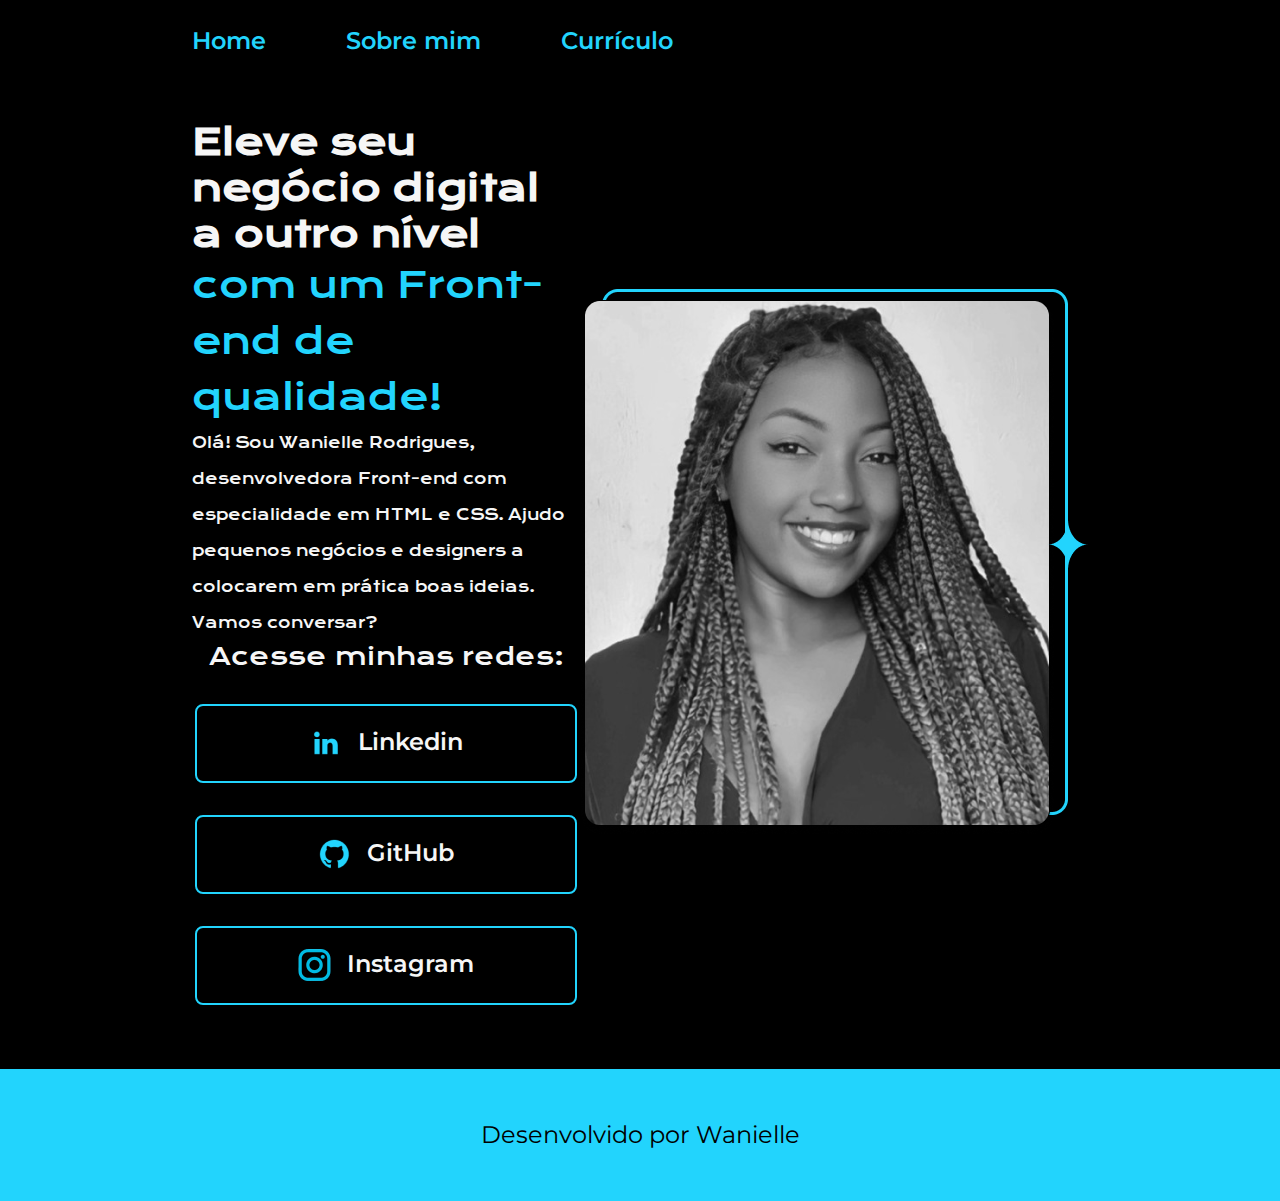
<file: index.html>
<!DOCTYPE html>
<html lang="pt-br">

<head>
  <meta charset="UTF-8">
  <meta http-equiv="X-UA-Compatible" content="IE=edge">
  <meta name="viewport" content="width=device-width, initial-scale=1.0">
  <link rel="stylesheet" href="./Styles/style.css">
  <title>Portfólio</title>
</head>

<body>
  <header class="cabecalho">
    <nav class="cabecalho__menu">
      <a class="cabecalho__menu__link" href="index.html">Home</a>
      <a class="cabecalho__menu__link" href="about.html">Sobre mim</a>
      <a class="cabecalho__menu__link" href="Curriculo.html">Currículo</a>
    </nav>
  </header>
  <main class="apresentacao">
    <section class="apresentacao__conteudo">
      <h1 class="apresentacao__conteudo__titulo">Eleve seu negócio digital a outro nível <strong class="titulo-destaque"> com um Front-end de qualidade!
        </strong></h1>
      <p class="apresentacao__conteudo__texto">Olá! Sou Wanielle Rodrigues, desenvolvedora Front-end com especialidade em HTML e CSS. Ajudo pequenos negócios e designers a colocarem em prática boas ideias. Vamos conversar? </p>
      <div class="apresentacao__links">
        <h2 class="apresentacao__links__subtitulo"> Acesse minhas redes: </h2>
        <a class="apresentacao__links__link" href="https://www.linkedin.com/in/wanieller/">
          <img src="./assets/Logo linkedin.png" alt="logo linkedin"> Linkedin
        </a>
        <a class="apresentacao__links__link" href="https://github.com/wanielle">
          <img src="./assets/Logo Github.png" alt" alt="logo github"> GitHub
        </a>
        <a class="apresentacao__links__link" href="https://instagram.com/">
          <img src="./assets/Logo insta.png" alt="Logo Instagram"> Instagram
        </a>
      </div>
    </section>
    <img src="./assets/imagem.png" alt="Foto da Joana programando">

  </main>
  <footer class="rodape">
    <p class="rodape">Desenvolvido por Wanielle</p>
  </footer>
</body>

</html>
</file>
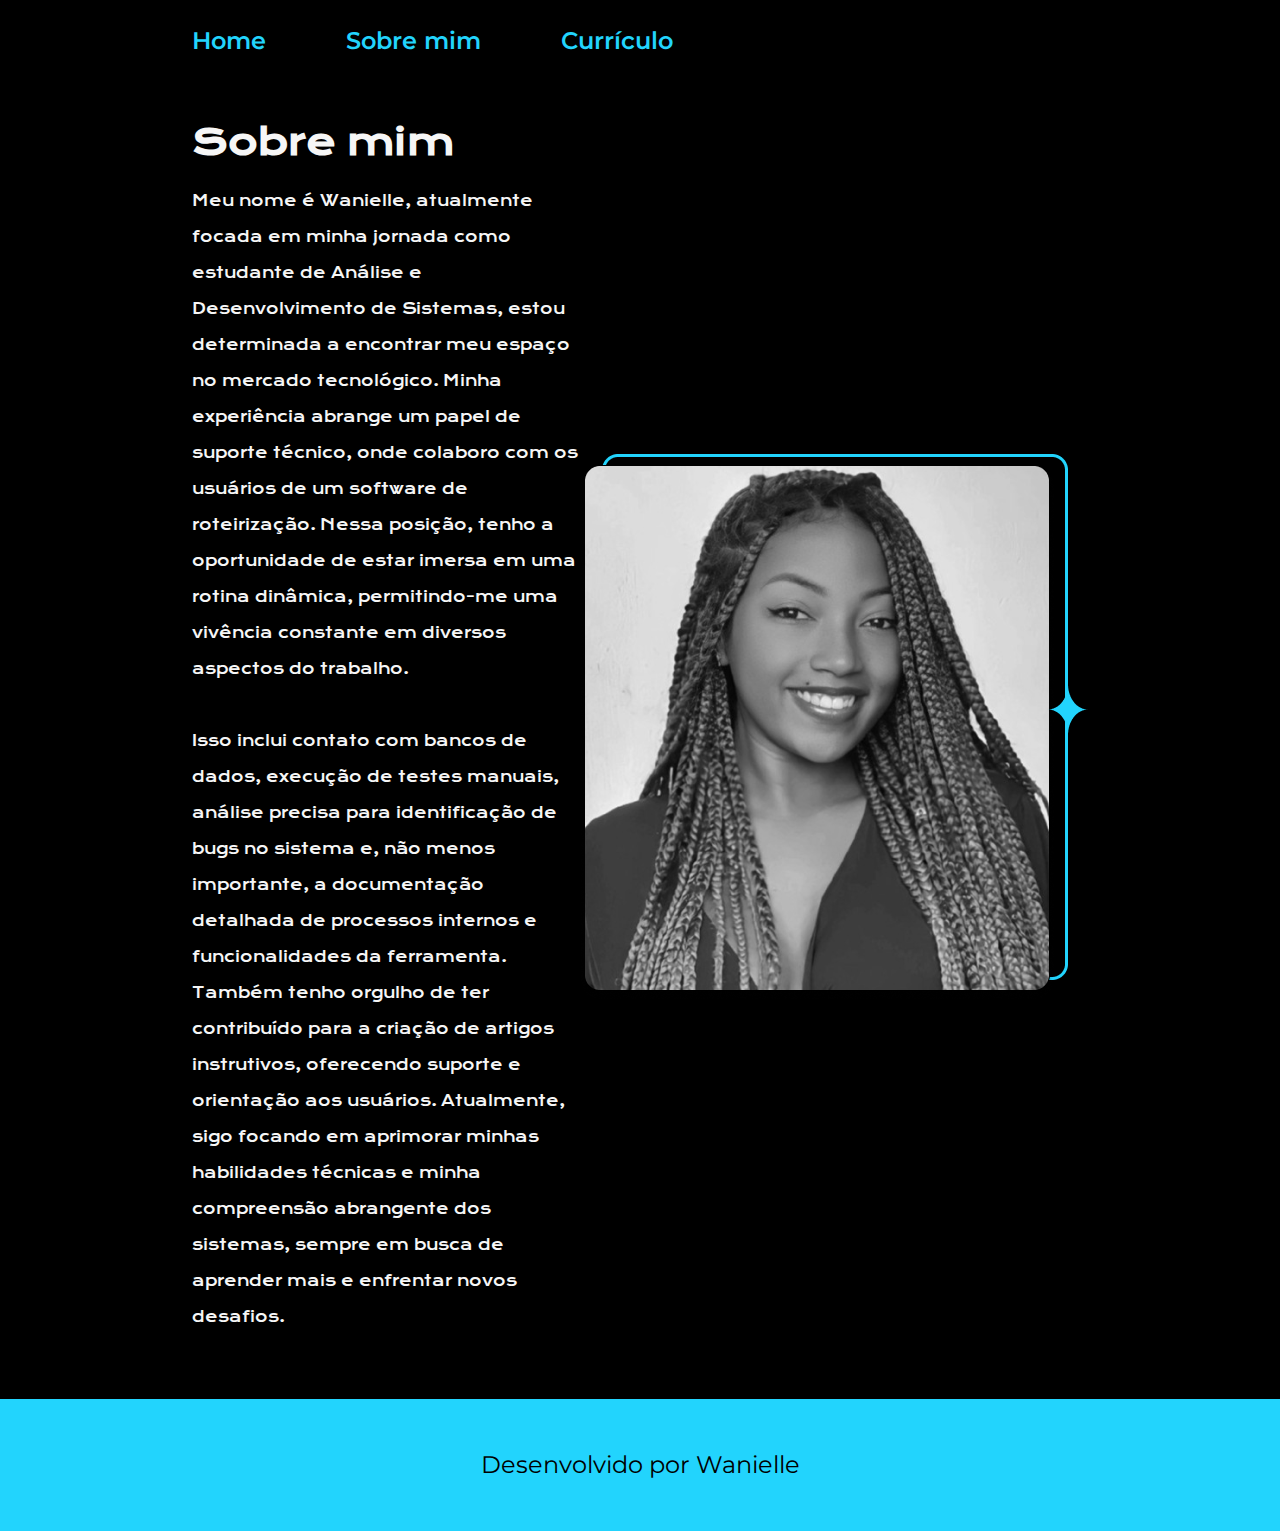
<file: about.html>
<!DOCTYPE html>
<html lang="pt-br">

<head>
  <meta charset="UTF-8">
  <meta http-equiv="X-UA-Compatible" content="IE=edge">
  <meta name="viewport" content="width=device-width, initial-scale=1.0">
  <link rel="stylesheet" href="./Styles/style.css">
  <title>Sobre mim</title>
</head>

<body>
  <header class="cabecalho">
    <nav class="cabecalho__menu">
      <a class="cabecalho__menu__link" href="index.html">Home</a>
      <a class="cabecalho__menu__link" href="about.html">Sobre mim</a>
      <a class="cabecalho__menu__link" href="Curriculo.html">Currículo</a>
    </nav>
  </header>
  <main class="apresentacao">
    <section class="apresentacao__conteudo">
      <h1 class="apresentacao__conteudo__titulo">Sobre mim</h1>
      <br>
      <p class="apresentacao__conteudo__texto"> Meu nome é Wanielle, atualmente focada em minha jornada como estudante de Análise e Desenvolvimento de Sistemas, estou determinada a encontrar meu espaço no mercado tecnológico. Minha experiência abrange um papel de suporte técnico, onde colaboro com os usuários de um software de roteirização. Nessa posição, tenho a oportunidade de estar imersa em uma rotina dinâmica, permitindo-me uma vivência constante em diversos aspectos do trabalho.</p>
      <br><br>
      <p class="apresentacao__conteudo__texto">
        Isso inclui contato com bancos de dados, execução de testes manuais, análise precisa para identificação de bugs no sistema e, não menos importante, a documentação detalhada de processos internos e funcionalidades da ferramenta. Também tenho orgulho de ter contribuído para a criação de artigos instrutivos, oferecendo suporte e orientação aos usuários. Atualmente, sigo focando em aprimorar minhas habilidades técnicas e minha compreensão abrangente dos sistemas, sempre em busca de aprender mais e enfrentar novos desafios.</p>
    </section>
    <img src="./assets/imagem.png" alt="Foto de Wanielle">
  </main>
  <footer class="rodape">
    <p class="rodape">Desenvolvido por Wanielle</p>
  </footer>
</body>

</html>
</file>
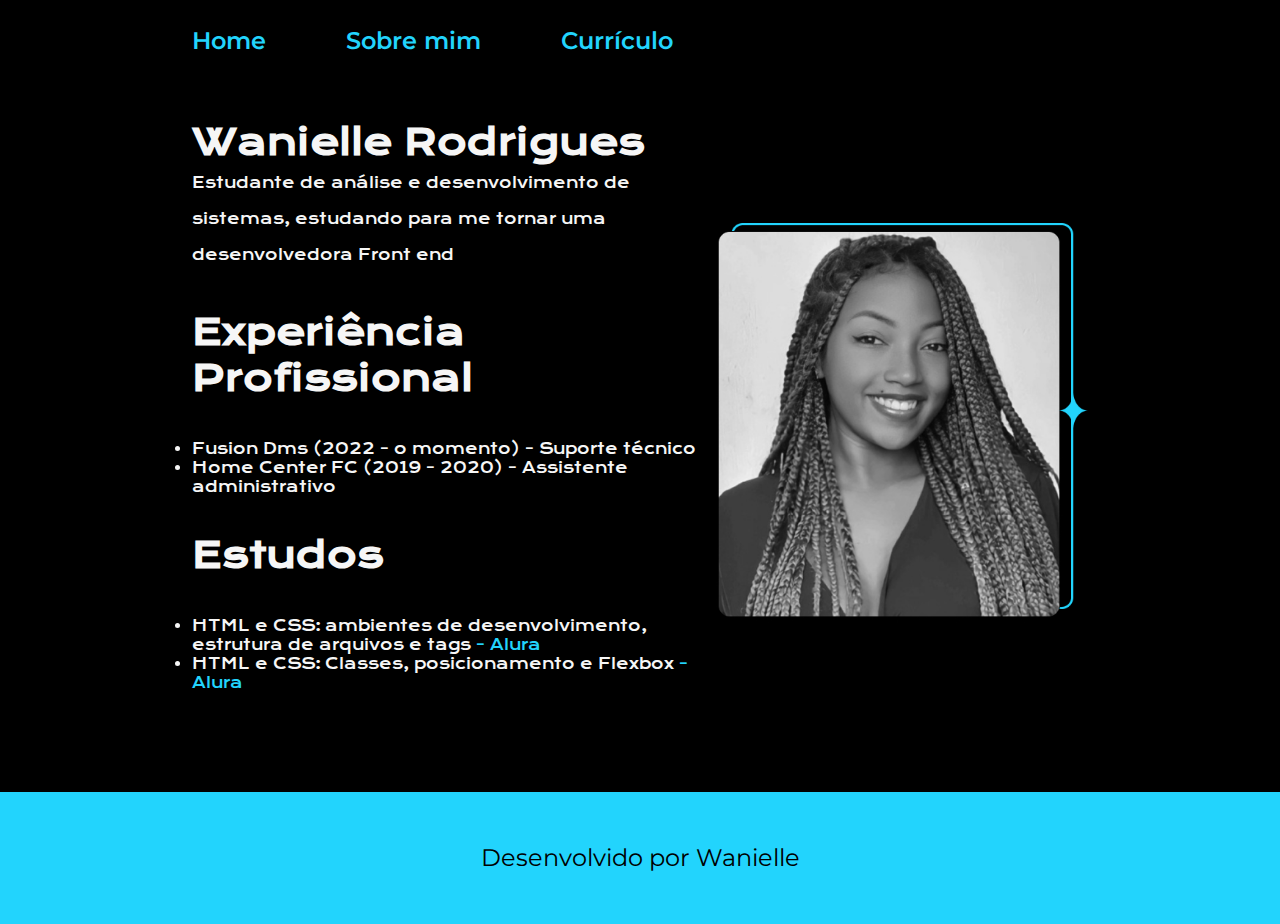
<file: Curriculo.html>
<!DOCTYPE html>
<html lang="pt-br">

<head>
  <meta charset="UTF-8">
  <meta name="viewport" content="width=device-width, initial-scale=1.0">
  <link rel="stylesheet" href="./Styles/style.css">
  <title>Currículo</title>
</head>

<body>
  <header class="cabecalho">
    <nav class="cabecalho__menu">
      <a class="cabecalho__menu__link" href="index.html">Home</a>
      <a class="cabecalho__menu__link" href="about.html">Sobre mim</a>
      <a class="cabecalho__menu__link" href="Curriculo.html">Currículo</a>
    </nav>
  </header>
  <main class="apresentacao">
    <section class="apresentacao__conteudo">
      <h1 class="apresentacao__conteudo__titulo">Wanielle Rodrigues</h1>
      <p class="apresentacao__conteudo__texto"> Estudante de análise e desenvolvimento de sistemas, estudando para me tornar uma desenvolvedora Front end
      </p>
      <br>
      <br>
      <h2 class="apresentacao__conteudo__titulo">Experiência Profissional</h2>
      <ul class="apresentacao__conteudo__texto">
        <br>
        <br>
        <li class="apresentacao__conteudo__texto">Fusion Dms (2022 - o momento) - Suporte técnico </li>
        <li>Home Center FC (2019 - 2020) - Assistente administrativo </li>
      </ul>
      <br>
      <br>
      <h2 class="apresentacao__conteudo__titulo">Estudos</h2>
      <ul class="apresentacao__conteudo__texto">
        <br>
        <br>
        <li>HTML e CSS: ambientes de desenvolvimento, estrutura de arquivos e tags
          <a href="https://cursos.alura.com.br/certificate/6281e76e-b8a8-4c86-a706-8198c0cef988"> - Alura </a>
        </li>
        <li> HTML e CSS: Classes, posicionamento e Flexbox <a href="https://cursos.alura.com.br/certificate/f4a88749-b701-485c-b7b8-5206cc046165"> - Alura </a>
        </li>
      </ul>
      <br>
      <br>
    </section>
    <img class=" minha-foto" src="./assets/imagem.png" alt="Foto de wanielle Rodrigues">
  </main>
  <footer class="rodape">
    <p class="rodape">Desenvolvido por Wanielle</p>
  </footer>
</body>

</html>
</file>
<file: Styles/style.css>
@import url('https://fonts.googleapis.com/css2?family=Krona+One&family=Montserrat:wght@400;600&display=swap');

:root {
  --cor-primaria: #000000;
  --cor-secundaria: #F6F6F6;
  --cor-terciaria: #22D4FD;
  --cor-hover: #272727;

  --fonte-primaria: 'krona one', sansserif;
  --fonte-secundaria: 'montserrat', sans-serif;
}

*{margin: 0;
padding: 0;}

body {
  box-sizing: border-box;
  background-color:var(--cor-primaria);
  color: var(--cor-secundaria);
}

.cabecalho{

padding: 2% 0% 0% 15%
}

.cabecalho__menu {
  display: flex;
  gap: 80px;
}

.cabecalho__menu__link {
  font-family: var(--fonte-secundaria);
  font-size: 24px;
  font-weight: 600;
  color: var(--cor-terciaria);
  text-decoration: none;
}
  .apresentacao
{ 
  padding: 5% 15%;
  display: flex;
  align-items: center;
  justify-content: space-between;
}

p {color: var(--cor-secundaria);
      
      font-family: var(--fonte-secundaria);
      font-size: 24px;
      font-style: normal;
      font-weight: 400;
      line-height: 36px; }

      .apresentacao__conteudo {
      width: 615px;
      display: flex;
      flex-direction: column;
      gap: 40pxss;
     }
     
     .apresentacao__conteudo__titulo {
      font-size: 36px;
      font-family: var(--fonte-primaria);
     }

     .titulo-destaque { color:var(--cor-terciaria);
      /* H1 */
      font-family:var(--fonte-primaria);
      font-size: 36px;
      font-style: normal;
      font-weight: 400;
      line-height: 56px;
    }

      .apresentacao__conteudo__paragrafo{
        font-size: 24px;
        font-family: var(--fonte-secundaria);
      }
      
      .apresentacao__links {
        display: flex;
        flex-direction: column;
        align-items: center;
        gap: 32px ;
        justify-content: space-between;
        

    }
    .apresentacao__links__subtitulo{
      font-size: 24px;
      text-align: center;
      color: var(--cor-secundaria);
      font-family: var(--fonte-primaria);
      font-weight: 400;
      gap: 40px;
      
    }
      .apresentacao__links__link{
     
      display: flex;
      justify-content: center;
      gap:  16px;
      width: 378px;
      text-align: center;
      border-radius: 8px;
      font-size: 24px;
      font-weight: 600;
      padding: 21.5px 0;
      text-decoration: none;
      color: var(--cor-secundaria);
      border: 2px solid var(--cor-terciaria);
      font-family: var(--fonte-secundaria);
   }
   .apresentacao__links__link:hover{
    background-color: var(--cor-hover);
   }
   
   .rodape {
    padding: 24px;
    color: var(--cor-primaria);
    font-family:var(--fonte-secundaria);
    text-align: center;
    font-size: 24px;
    font-weight: 400;
    background-color: var(--cor-terciaria);

   }
   .apresentacao__conteudo__texto a{
    text-decoration: none;
    color: var(--cor-terciaria)
   }

   .apresentacao__conteudo__texto{
    font-size: 15px;
    font-family: var(--fonte-primaria);
   }
  
     .minha-foto {
      height: 400px;
      width: 400px; 
     
    }
</file>
